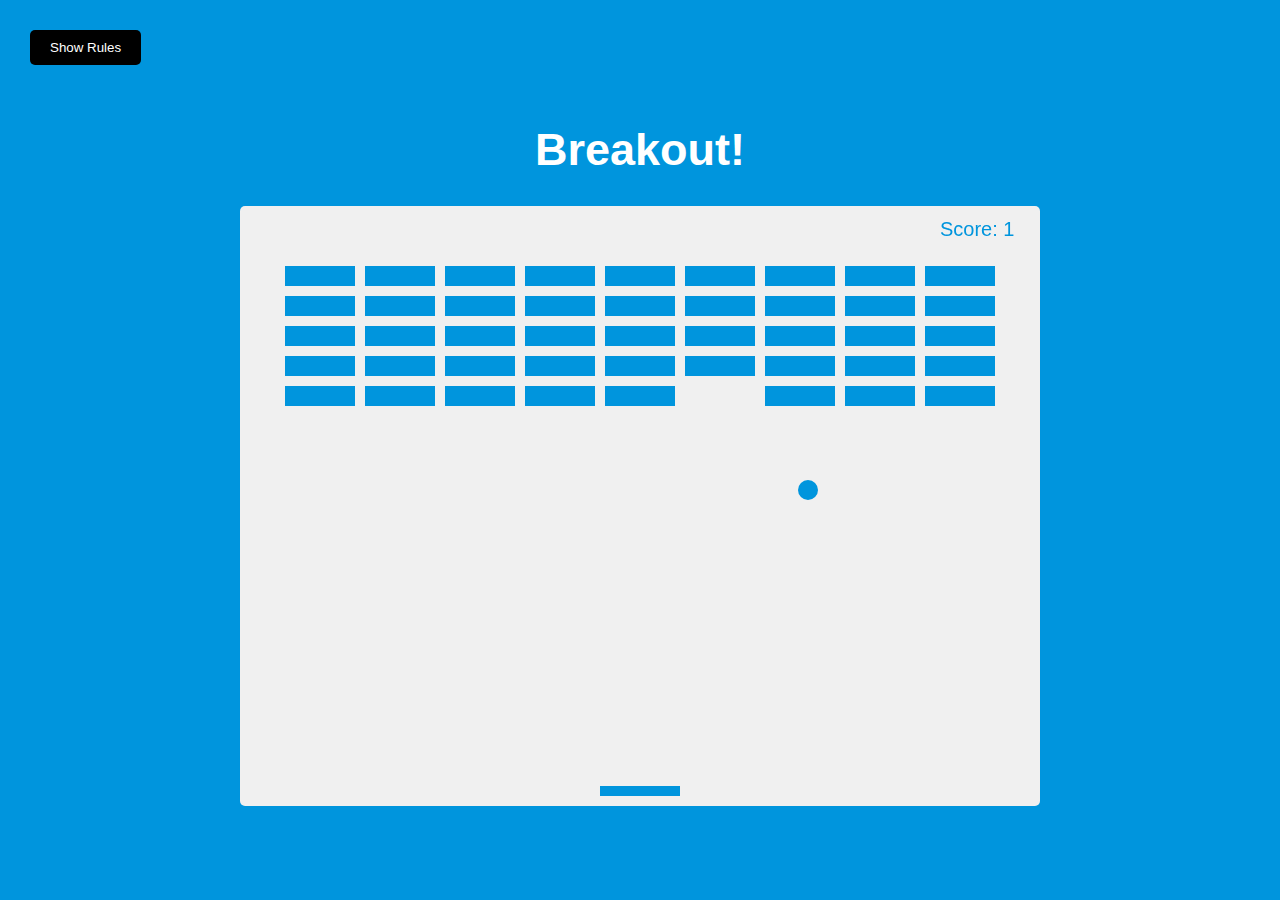
<file: breakout-game/index.html>
<!DOCTYPE html>
<html lang="en">

<head>
    <meta charset="UTF-8" />
    <meta name="viewport" content="width=device-width, initial-scale=1.0" />
    <meta http-equiv="X-UA-Compatible" content="ie=edge" />
    <link rel="stylesheet" href="style.css" />
    <title>Breakout!</title>
</head>

<body>
    <h1>Breakout!</h1>
    <button id="rules-btn" class="btn rules-btn">Show Rules</button>
    <div id="rules" class="rules">
        <h2>How To Play:</h2>
        <p>
            Use your right and left keys to move the paddle to bounce the ball up
            and break the blocks.
        </p>
        <p>If you miss the ball, your score and the blocks will reset.</p>
        <button id="close-btn" class="btn">Close</button>
    </div>

    <canvas id="canvas" width="800" height="600"></canvas>

    <script src="script.js"></script>
</body>

</html>
</file>
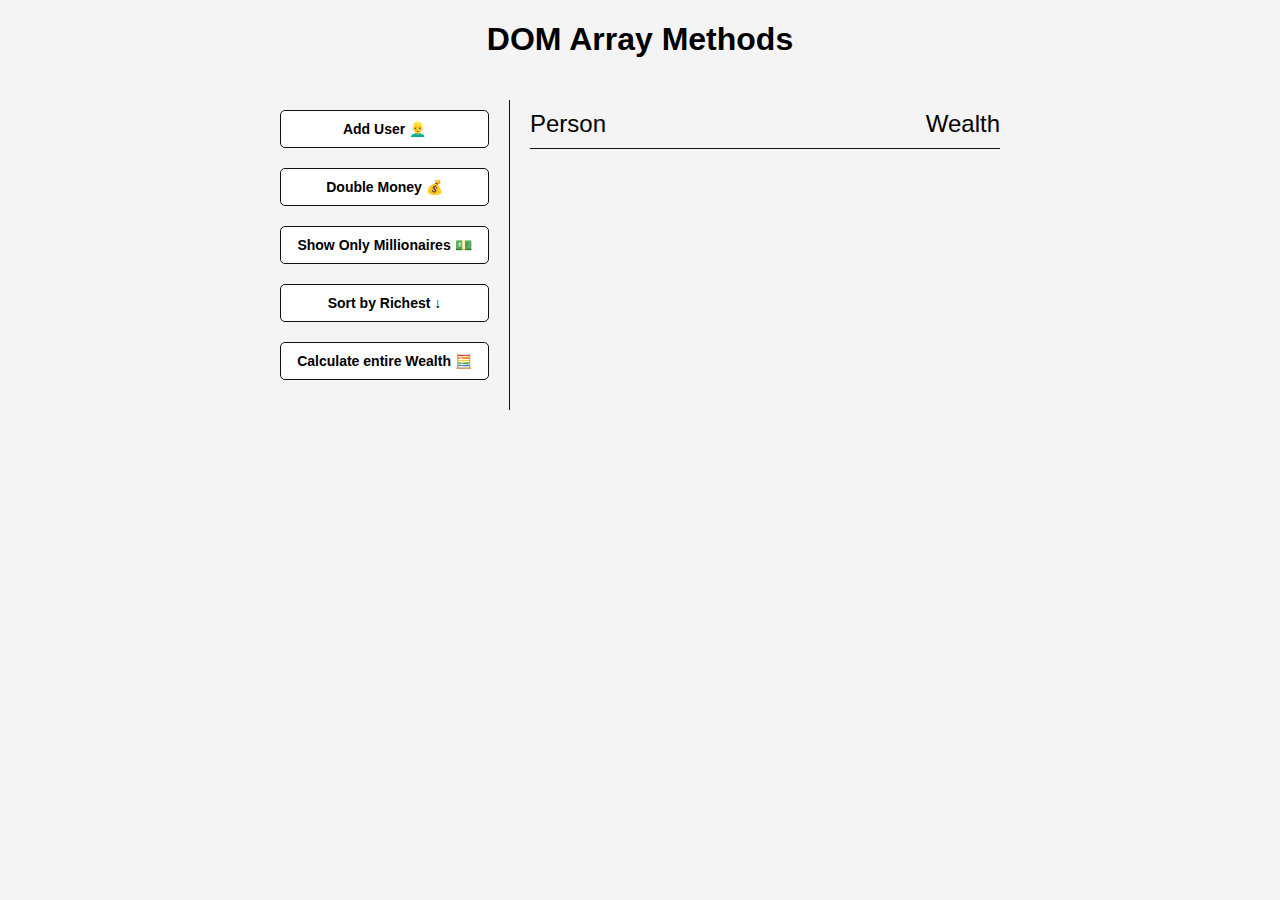
<file: dom-array-methods/index.html>
<!DOCTYPE html>
<html lang="en">
<head>
    <meta charset="UTF-8">
    <meta name="viewport" content="width=device-width, initial-scale=1.0">
    <link rel="stylesheet" href="style.css">
    <title>DOM Array Methods</title>
</head>
<body>
    <h1>DOM Array Methods</h1>

    <div class="container">
        <aside>
            <button id="add-user">Add User 👱‍♂️</button>
            <button id="double">Double Money 💰</button>
            <button id="show-millionaires">Show Only Millionaires 💵</button>
            <button id="sort">Sort by Richest ↓</button>
            <button id="calculate-wealth">Calculate entire Wealth 🧮</button>
        </aside>

        <main id="main">
            <h2><strong>Person</strong>Wealth</h2>
        </main>
    </div>




    <script src="script.js"></script>
</body>
</html>
</file>
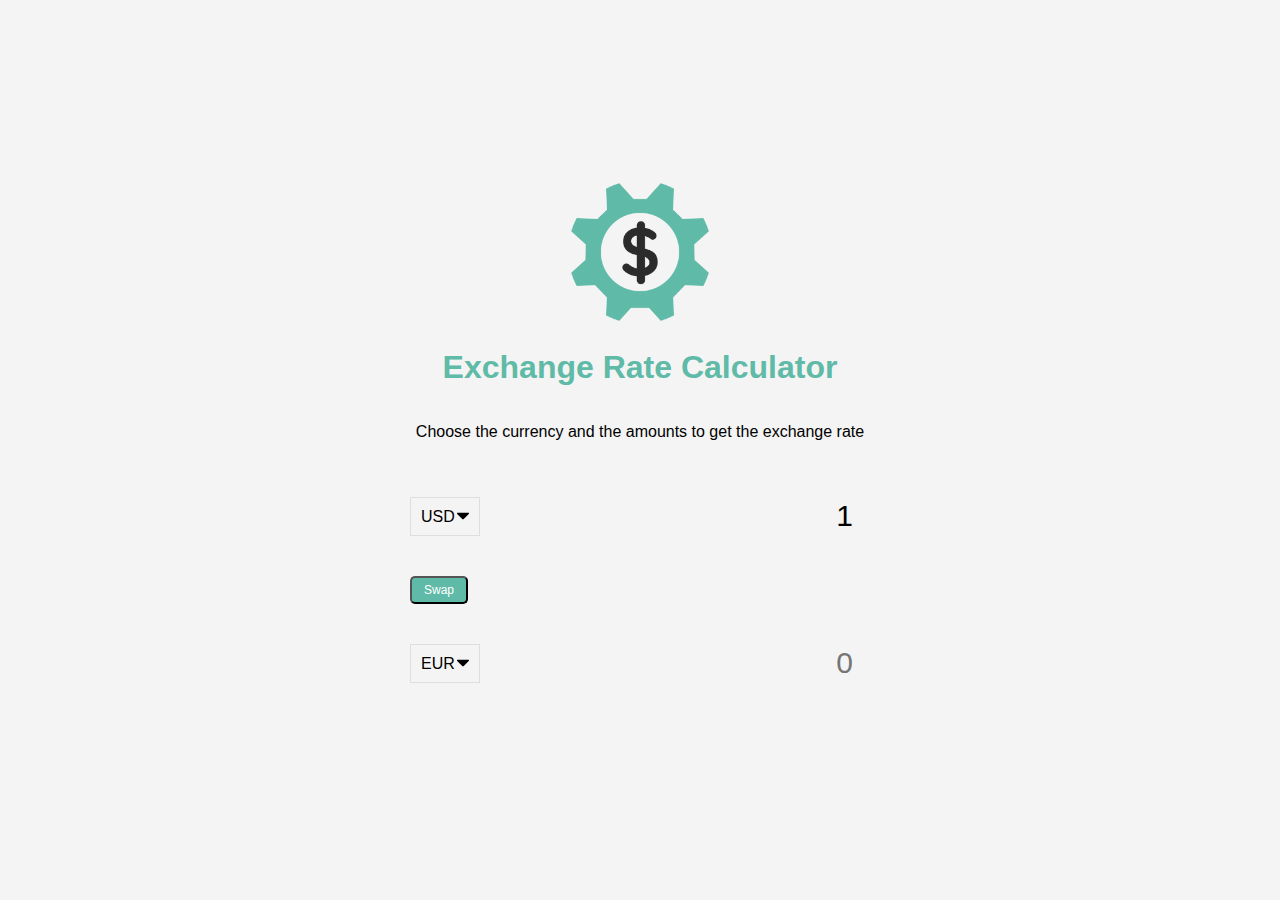
<file: exchange-rate/index.html>
<!DOCTYPE html>
<html lang="en">

<head>
  <meta charset="UTF-8" />
  <meta name="viewport" content="width=device-width, initial-scale=1.0" />
  <meta http-equiv="X-UA-Compatible" content="ie=edge" />
  <title>Exchange Rate Calculator</title>
  <link rel="stylesheet" href="style.css" />
</head>

<body>
  <img src="img/money.png" alt="" class="money-img" />
  <h1>Exchange Rate Calculator</h1>
  <p>Choose the currency and the amounts to get the exchange rate</p>

  <div class="container">
    <div class="currency">
      <select id="currency-one">
        <option value="AED">AED</option>
        <option value="ARS">ARS</option>
        <option value="AUD">AUD</option>
        <option value="BGN">BGN</option>
        <option value="BRL">BRL</option>
        <option value="BSD">BSD</option>
        <option value="CAD">CAD</option>
        <option value="CHF">CHF</option>
        <option value="CLP">CLP</option>
        <option value="CNY">CNY</option>
        <option value="COP">COP</option>
        <option value="CZK">CZK</option>
        <option value="DKK">DKK</option>
        <option value="DOP">DOP</option>
        <option value="EGP">EGP</option>
        <option value="EUR">EUR</option>
        <option value="FJD">FJD</option>
        <option value="GBP">GBP</option>
        <option value="GTQ">GTQ</option>
        <option value="HKD">HKD</option>
        <option value="HRK">HRK</option>
        <option value="HUF">HUF</option>
        <option value="IDR">IDR</option>
        <option value="ILS">ILS</option>
        <option value="INR">INR</option>
        <option value="ISK">ISK</option>
        <option value="JPY">JPY</option>
        <option value="KRW">KRW</option>
        <option value="KZT">KZT</option>
        <option value="MXN">MXN</option>
        <option value="MYR">MYR</option>
        <option value="NOK">NOK</option>
        <option value="NZD">NZD</option>
        <option value="PAB">PAB</option>
        <option value="PEN">PEN</option>
        <option value="PHP">PHP</option>
        <option value="PKR">PKR</option>
        <option value="PLN">PLN</option>
        <option value="PYG">PYG</option>
        <option value="RON">RON</option>
        <option value="RUB">RUB</option>
        <option value="SAR">SAR</option>
        <option value="SEK">SEK</option>
        <option value="SGD">SGD</option>
        <option value="THB">THB</option>
        <option value="TRY">TRY</option>
        <option value="TWD">TWD</option>
        <option value="UAH">UAH</option>
        <option value="USD" selected>USD</option>
        <option value="UYU">UYU</option>
        <option value="VND">VND</option>
        <option value="ZAR">ZAR</option>
      </select>
      <input type="number" id="amount-one" placeholder="0" value="1" />
    </div>

    <div class="swap-rate-container">
      <button class="btn" id="swap">Swap</button>
      <div class="rate" id="rate"></div>
    </div>

    <div class="currency">
      <select id="currency-two">
        <option value="AED">AED</option>
        <option value="ARS">ARS</option>
        <option value="AUD">AUD</option>
        <option value="BGN">BGN</option>
        <option value="BRL">BRL</option>
        <option value="BSD">BSD</option>
        <option value="CAD">CAD</option>
        <option value="CHF">CHF</option>
        <option value="CLP">CLP</option>
        <option value="CNY">CNY</option>
        <option value="COP">COP</option>
        <option value="CZK">CZK</option>
        <option value="DKK">DKK</option>
        <option value="DOP">DOP</option>
        <option value="EGP">EGP</option>
        <option value="EUR" selected>EUR</option>
        <option value="FJD">FJD</option>
        <option value="GBP">GBP</option>
        <option value="GTQ">GTQ</option>
        <option value="HKD">HKD</option>
        <option value="HRK">HRK</option>
        <option value="HUF">HUF</option>
        <option value="IDR">IDR</option>
        <option value="ILS">ILS</option>
        <option value="INR">INR</option>
        <option value="ISK">ISK</option>
        <option value="JPY">JPY</option>
        <option value="KRW">KRW</option>
        <option value="KZT">KZT</option>
        <option value="MXN">MXN</option>
        <option value="MYR">MYR</option>
        <option value="NOK">NOK</option>
        <option value="NZD">NZD</option>
        <option value="PAB">PAB</option>
        <option value="PEN">PEN</option>
        <option value="PHP">PHP</option>
        <option value="PKR">PKR</option>
        <option value="PLN">PLN</option>
        <option value="PYG">PYG</option>
        <option value="RON">RON</option>
        <option value="RUB">RUB</option>
        <option value="SAR">SAR</option>
        <option value="SEK">SEK</option>
        <option value="SGD">SGD</option>
        <option value="THB">THB</option>
        <option value="TRY">TRY</option>
        <option value="TWD">TWD</option>
        <option value="UAH">UAH</option>
        <option value="USD">USD</option>
        <option value="UYU">UYU</option>
        <option value="VND">VND</option>
        <option value="ZAR">ZAR</option>
      </select>
      <input type="number" id="amount-two" placeholder="0" />
    </div>
  </div>

  <script src="script.js"></script>
</body>

</html>
</file>
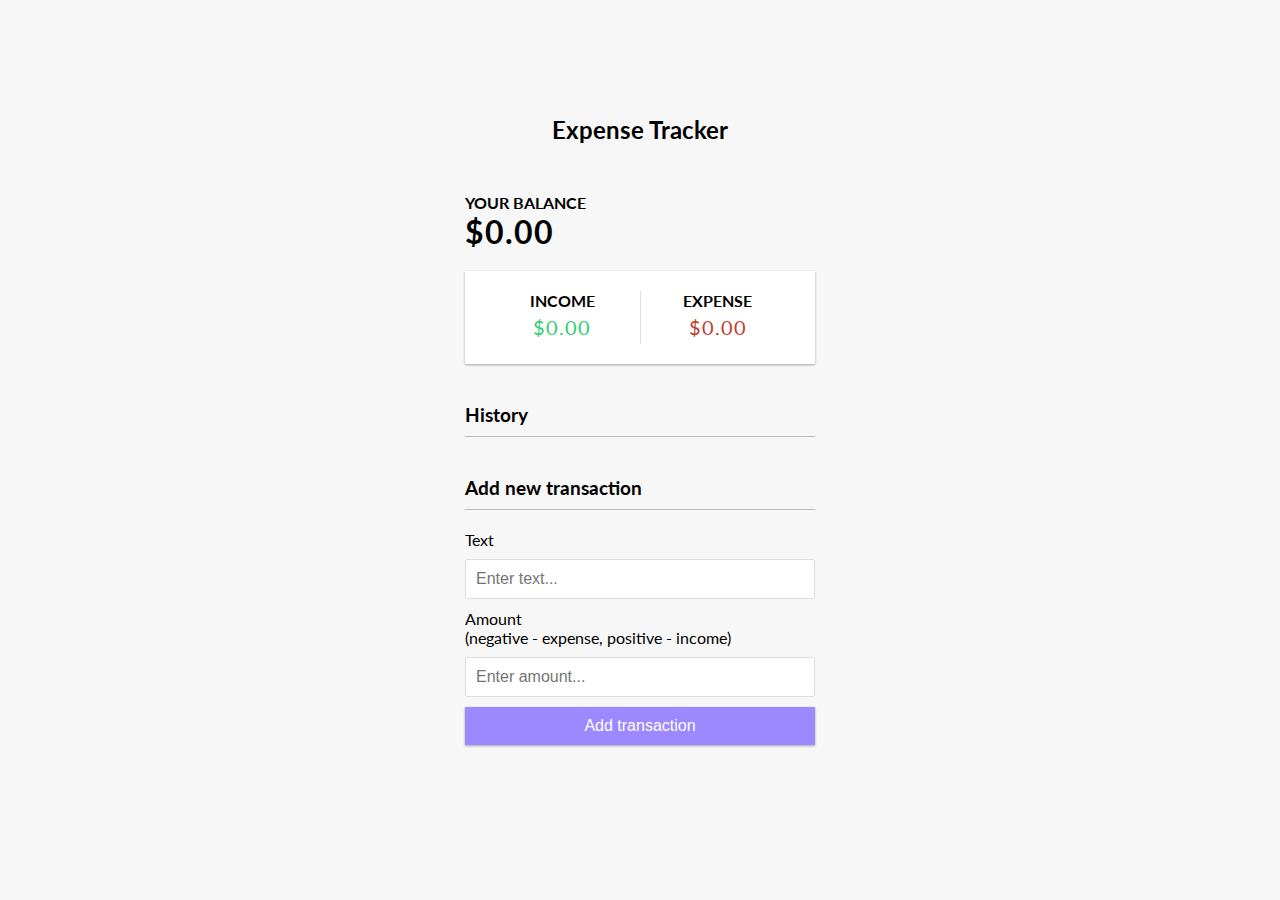
<file: expense-tracker/index.html>
<!DOCTYPE html>
<html lang="en">

<head>
    <meta charset="UTF-8" />
    <meta name="viewport" content="width=device-width, initial-scale=1.0" />
    <meta http-equiv="X-UA-Compatible" content="ie=edge" />
    <link rel="stylesheet" href="style.css" />
    <title>Expense Tracker</title>
</head>

<body>
    <h2>Expense Tracker</h2>

    <div class="container">
        <h4>Your Balance</h4>
        <h1 id="balance">$0.00</h1>

        <div class="inc-exp-container">
            <div>
                <h4>Income</h4>
                <p id="money-plus" class="money plus">+$0.00</p>
            </div>
            <div>
                <h4>Expense</h4>
                <p id="money-minus" class="money minus">-$0.00</p>
            </div>
        </div>

        <h3>History</h3>
        <ul id="list" class="list">
            <!-- <li class="minus">
          Cash <span>-$400</span><button class="delete-btn">x</button>
        </li> -->
        </ul>

        <h3>Add new transaction</h3>
        <form id="form">
            <div class="form-control">
                <label for="text">Text</label>
                <input type="text" id="text" placeholder="Enter text..." />
            </div>
            <div class="form-control">
                <label for="amount">Amount <br />
                    (negative - expense, positive - income)</label>
                <input type="number" id="amount" placeholder="Enter amount..." />
            </div>
            <button class="btn">Add transaction</button>
        </form>
    </div>

    <script src="script.js"></script>
</body>

</html>
</file>
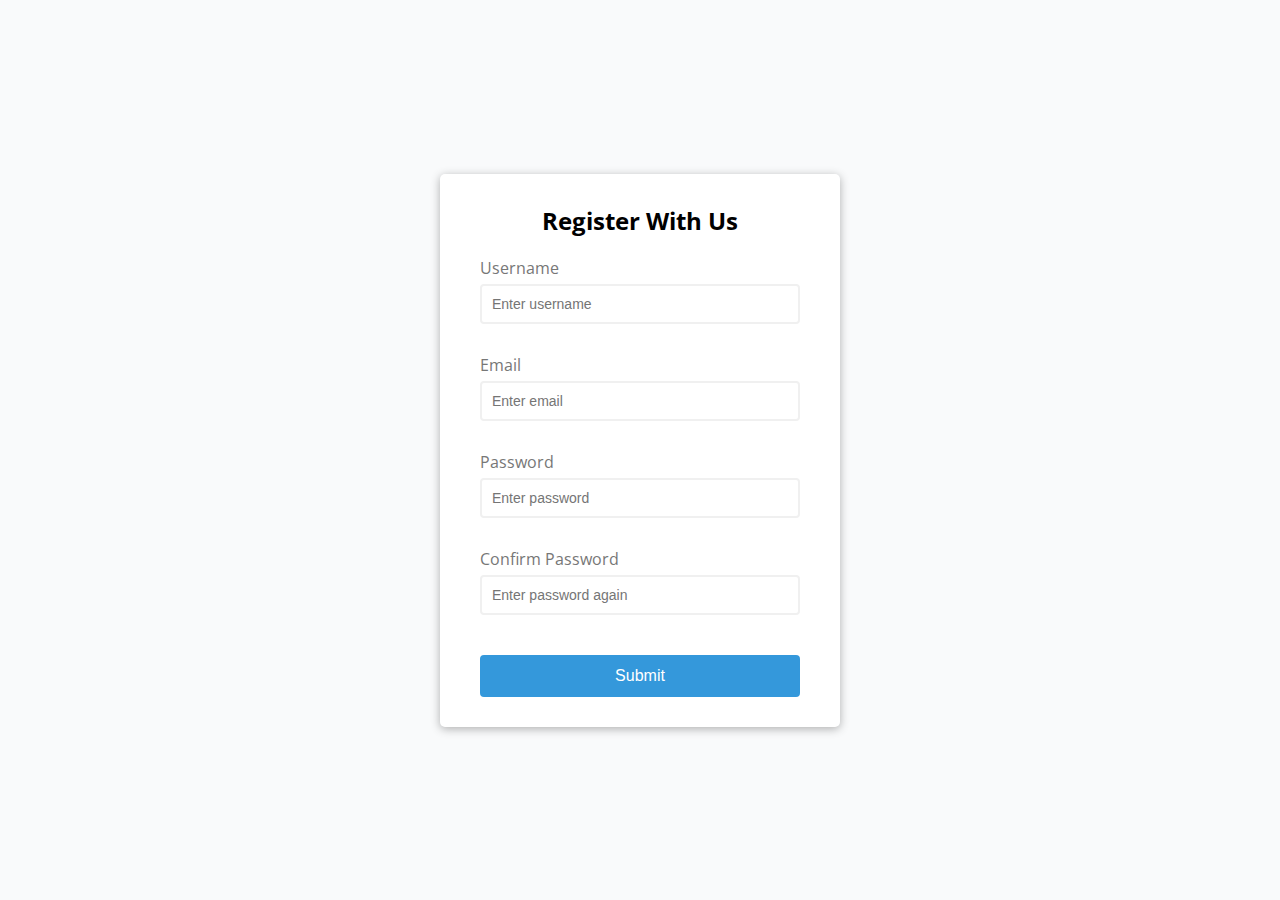
<file: from-validator/index.html>
<!DOCTYPE html>
<html lang="en">
  <head>
    <meta charset="UTF-8" />
    <meta name="viewport" content="width=device-width, initial-scale=1.0" />
    <meta http-equiv="X-UA-Compatible" content="ie=edge" />

    <link rel="stylesheet" href="style.css" />

    <title>Form Validator</title>
  </head>
  <body>
    <div class="container">

      <form id="form" class="form">

        <h2>Register With Us</h2>

        <div class="form-control">
          <label for="username">Username</label>
          <input type="text" id="username" placeholder="Enter username" />
          <small>Error message</small>
        </div>

        <div class="form-control">
          <label for="email">Email</label>
          <input type="text" id="email" placeholder="Enter email" />
          <small>Error message</small>
        </div>

        <div class="form-control">
          <label for="password">Password</label>
          <input type="password" id="password" placeholder="Enter password" />
          <small>Error message</small>
        </div>

        <div class="form-control">
          <label for="password2">Confirm Password</label>
          <input type="password" id="password2"placeholder="Enter password again"/>
          <small>Error message</small>
        </div>

        <button type="submit">Submit</button>
      </form>
    </div>

    <script src="script.js"></script>
  </body>
</html>
</file>
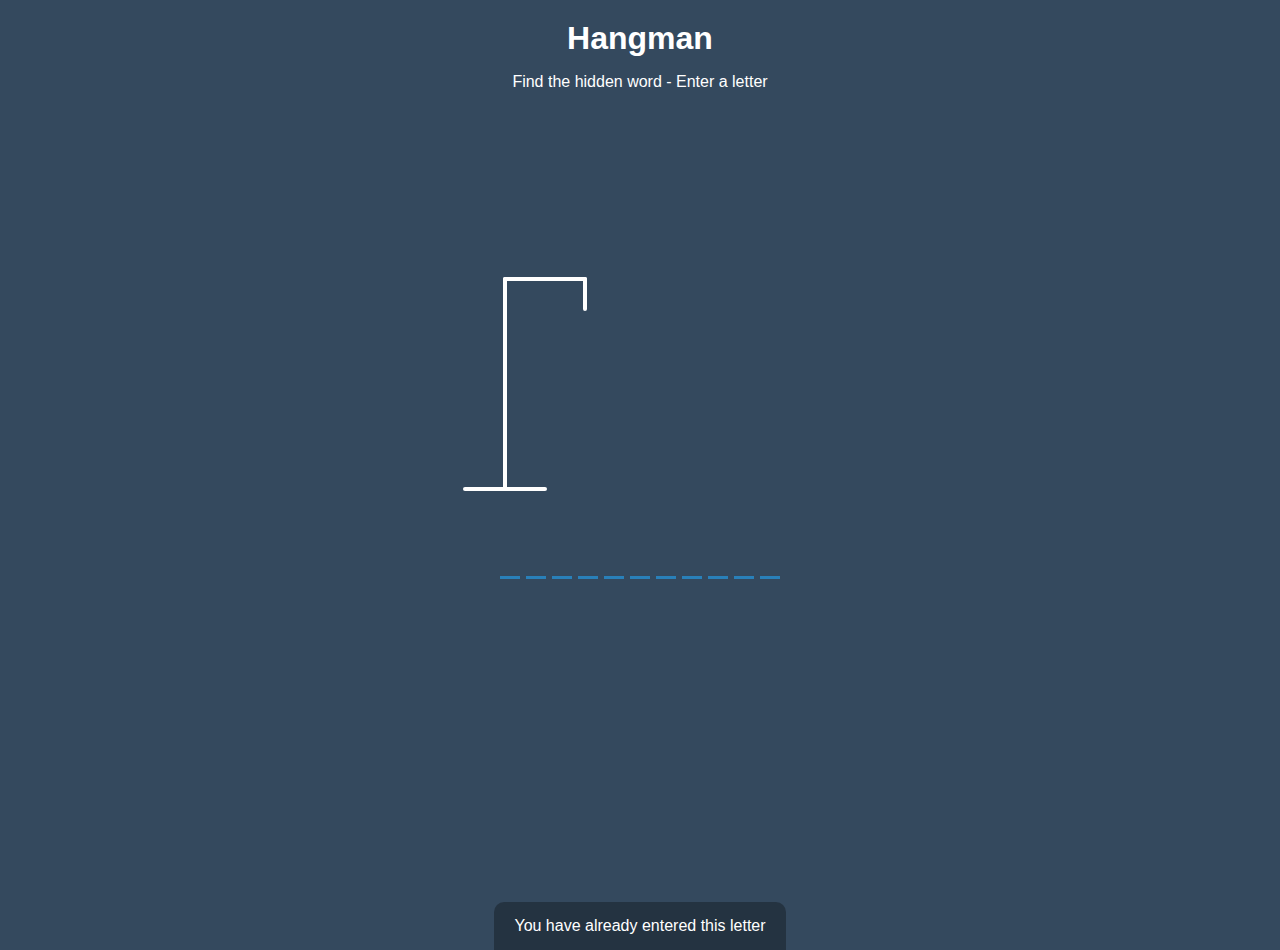
<file: hangman/index.html>
<!DOCTYPE html>
<html lang="en">

<head>
    <meta charset="UTF-8" />
    <meta name="viewport" content="width=device-width, initial-scale=1.0" />
    <meta http-equiv="X-UA-Compatible" content="ie=edge" />
    <link rel="stylesheet" href="style.css" />
    <title>Hangman</title>
</head>

<body>
    <h1>Hangman</h1>
    <p>Find the hidden word - Enter a letter</p>
    <div class="game-container">
        <svg height="250" width="200" class="figure-container">
            <!-- Rod -->
            <line x1="60" y1="20" x2="140" y2="20" />
            <line x1="140" y1="20" x2="140" y2="50" />
            <line x1="60" y1="20" x2="60" y2="230" />
            <line x1="20" y1="230" x2="100" y2="230" />

            <!-- Head -->
            <circle cx="140" cy="70" r="20" class="figure-part" />
            <!-- Body -->
            <line x1="140" y1="90" x2="140" y2="150" class="figure-part" />
            <!-- Arms -->
            <line x1="140" y1="120" x2="120" y2="100" class="figure-part" />
            <line x1="140" y1="120" x2="160" y2="100" class="figure-part" />
            <!-- Legs -->
            <line x1="140" y1="150" x2="120" y2="180" class="figure-part" />
            <line x1="140" y1="150" x2="160" y2="180" class="figure-part" />
        </svg>

        <div class="wrong-letters-container">
            <div id="wrong-letters"></div>
        </div>

        <div class="word" id="word"></div>
    </div>

    <!-- Container for final message -->
    <div class="popup-container" id="popup-container">
        <div class="popup">
            <h2 id="final-message"></h2>
            <h3 id="final-message-reveal-word"></h3>
            <button id="play-button">Play Again</button>
        </div>
    </div>

    <!-- Notification -->
    <div class="notification-container" id="notification-container">
        <p>You have already entered this letter</p>
    </div>

    <script src="script.js"></script>
</body>

</html>
</file>
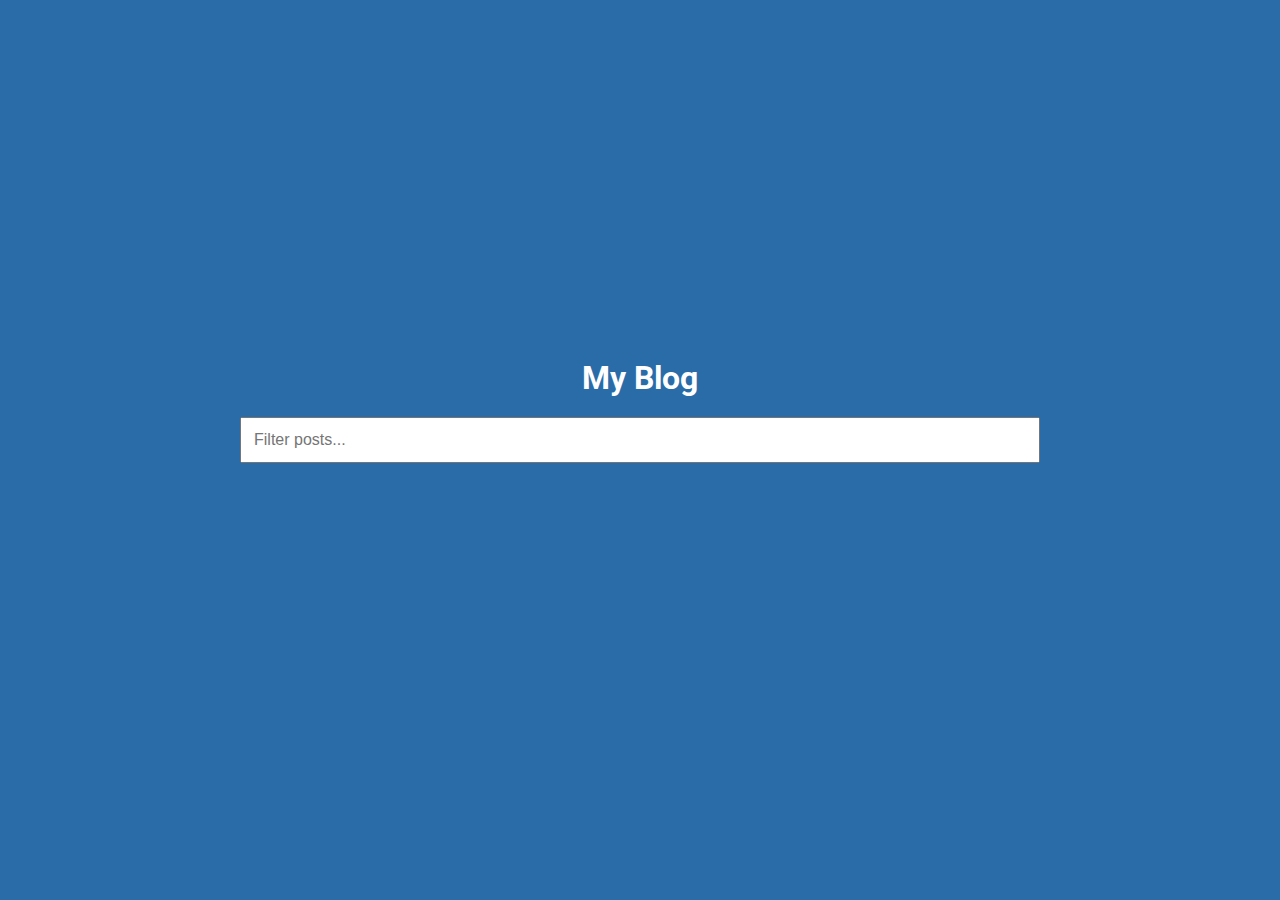
<file: infinite-scroll-blog/index.html>
<!DOCTYPE html>
<html lang="en">

<head>
    <meta charset="UTF-8" />
    <meta name="viewport" content="width=device-width, initial-scale=1.0" />
    <meta http-equiv="X-UA-Compatible" content="ie=edge" />
    <link rel="stylesheet" href="style.css" />
    <title>My Blog</title>
</head>

<body>
    <h1>My Blog</h1>

    <div class="filter-container">
        <input type="text" id="filter" class="filter" placeholder="Filter posts..." />
    </div>

    <div id="posts-container"></div>

    <div class="loader">
        <div class="circle"></div>
        <div class="circle"></div>
        <div class="circle"></div>
    </div>

    <script src="script.js"></script>
</body>

</html>
</file>
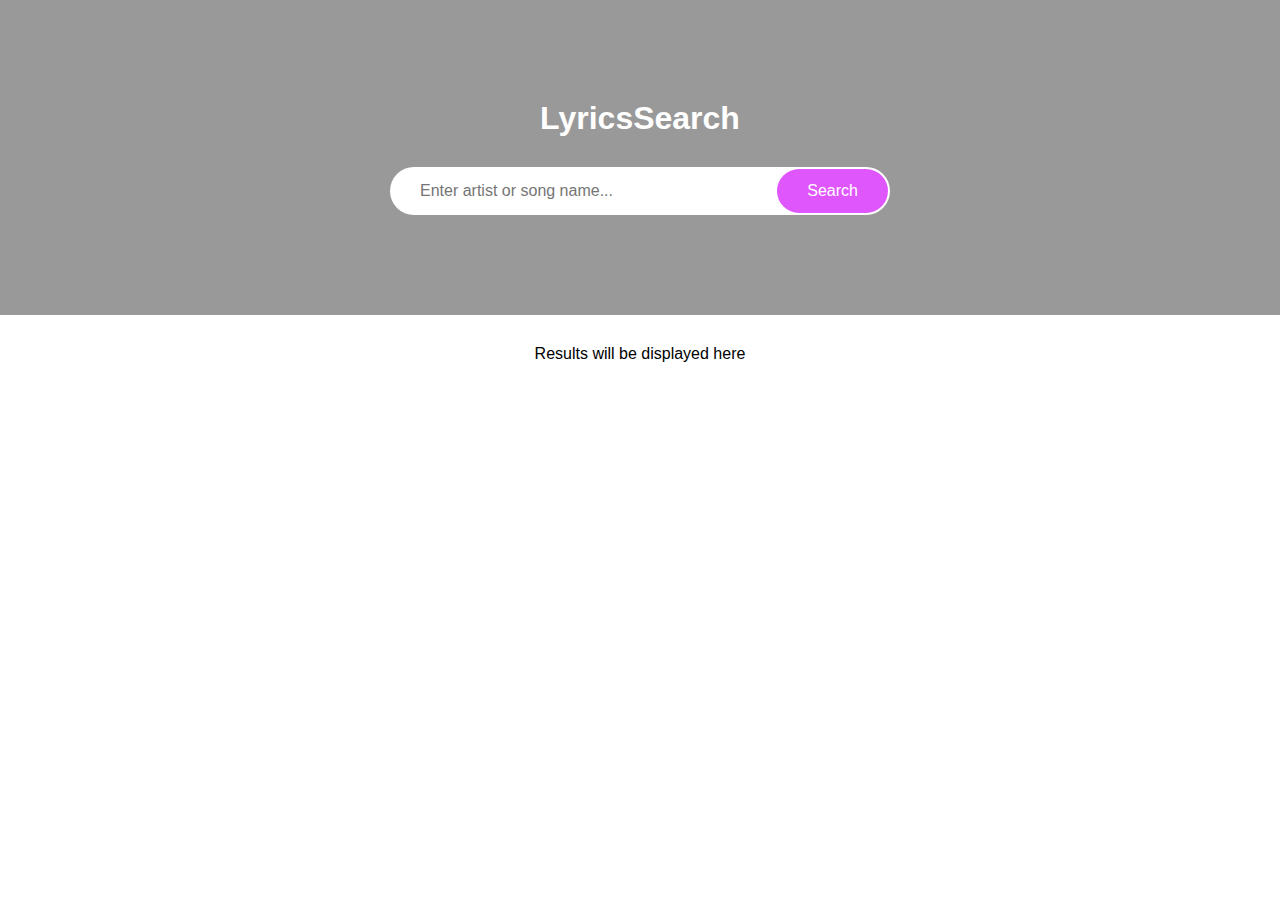
<file: lyrics-search-app/index.html>
<!DOCTYPE html>
<html lang="en">

<head>
    <meta charset="UTF-8" />
    <meta name="viewport" content="width=device-width, initial-scale=1.0" />
    <meta http-equiv="X-UA-Compatible" content="ie=edge" />
    <link rel="stylesheet" href="style.css" />
    <title>LyricsSearch</title>
</head>

<body>
    <header>
        <h1>LyricsSearch</h1>

        <form id="form">
            <input type="text" id="search" placeholder="Enter artist or song name..." />
            <button>Search</button>
        </form>
    </header>

    <div id="result" class="container">
        <p>Results will be displayed here</p>
    </div>

    <div id="more" class="container centered"></div>

    <script src="script.js"></script>
</body>

</html>
</file>
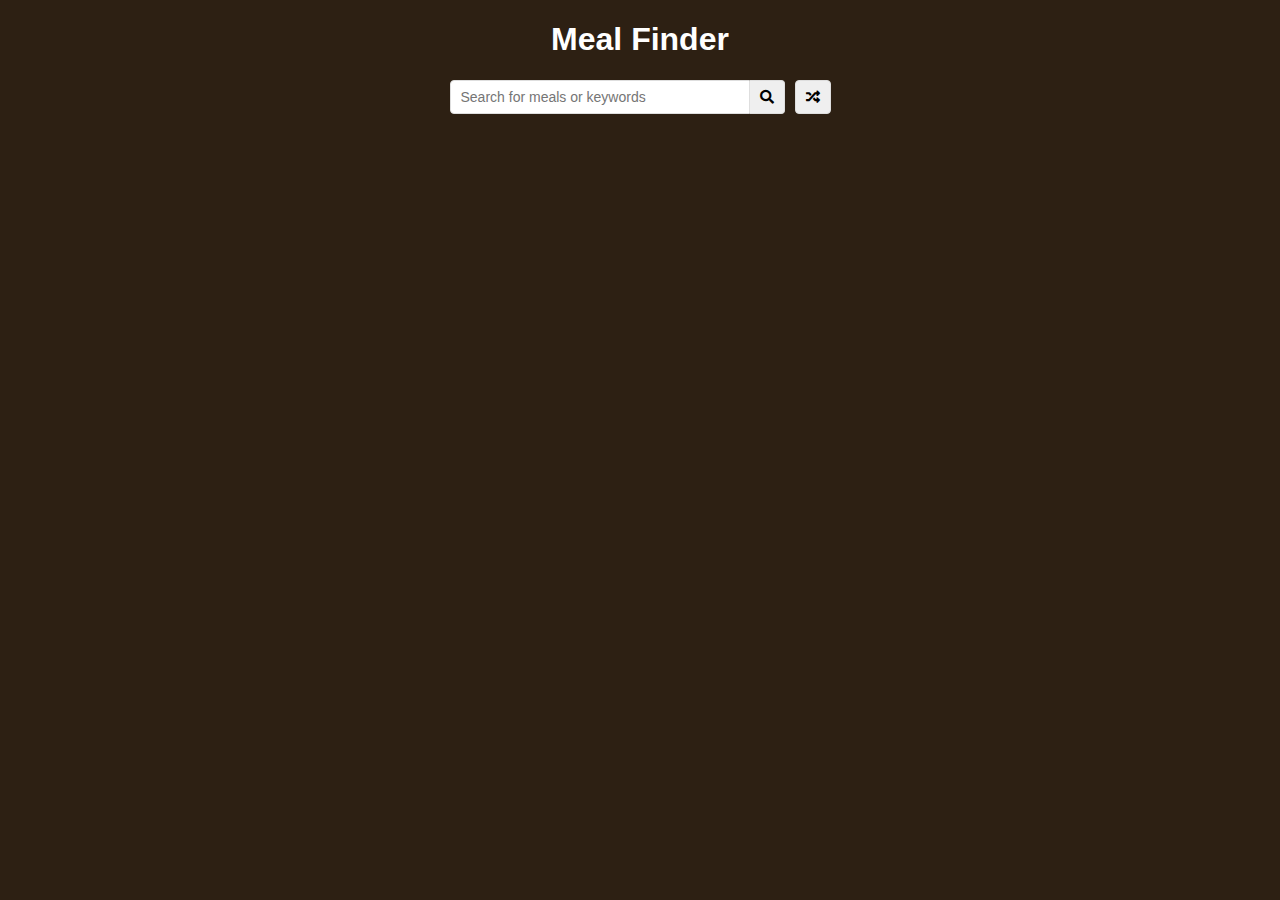
<file: meal-finder/index.html>
<!DOCTYPE html>
<html lang="en">

<head>
    <meta charset="UTF-8" />
    <meta name="viewport" content="width=device-width, initial-scale=1.0" />
    <meta http-equiv="X-UA-Compatible" content="ie=edge" />
    <link rel="stylesheet" href="https://cdnjs.cloudflare.com/ajax/libs/font-awesome/5.10.2/css/all.min.css" />
    <link rel="stylesheet" href="style.css" />
    <title>Meal Finder</title>
</head>

<body>
    <div class="container">
        <h1>Meal Finder</h1>
        <div class="flex">
            <form class="flex" id="submit">
                <input type="text" id="search" placeholder="Search for meals or keywords" />
                <button class="search-btn" type="submit">
                    <i class="fas fa-search"></i>
                </button>
            </form>
            <button class="random-btn" id="random">
                <i class="fas fa-random"></i>
            </button>
        </div>

        <div id="result-heading"></div>
        <div id="meals" class="meals"></div>
        <div id="single-meal"></div>
    </div>

    <script src="script.js"></script>
</body>

</html>
</file>
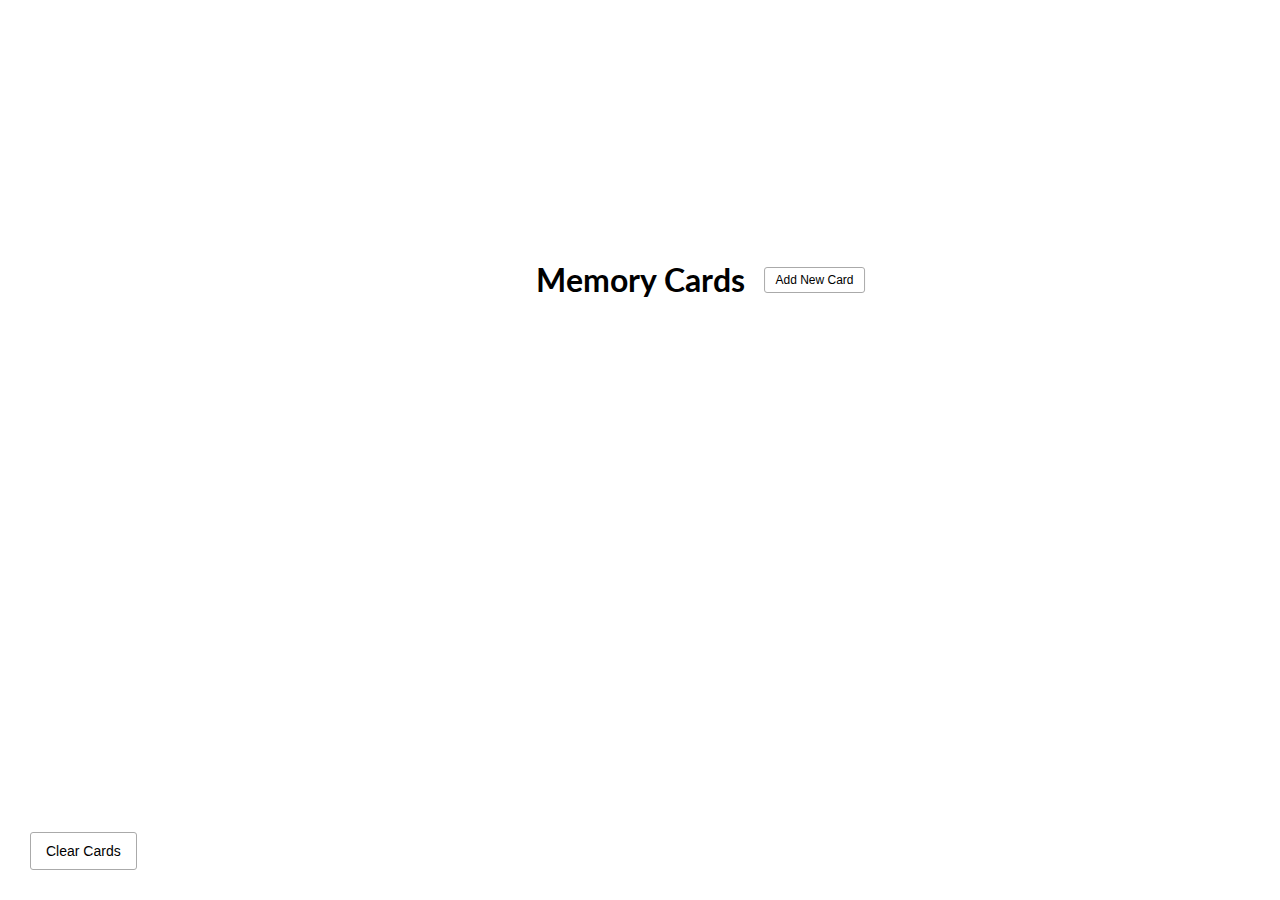
<file: memory-cards/index.html>
<!DOCTYPE html>
<html lang="en">

<head>
    <meta charset="UTF-8" />
    <meta name="viewport" content="width=device-width, initial-scale=1.0" />
    <meta http-equiv="X-UA-Compatible" content="ie=edge" />
    <link rel="stylesheet" href="https://cdnjs.cloudflare.com/ajax/libs/font-awesome/5.11.2/css/all.min.css"
        integrity="sha256-+N4/V/SbAFiW1MPBCXnfnP9QSN3+Keu+NlB+0ev/YKQ=" crossorigin="anonymous" />
    <link rel="stylesheet" href="style.css" />
    <title>Memory Cards</title>
</head>

<body>
    <button id="clear" class="clear btn">
        <i class="fas fa-trash"></i> Clear Cards
    </button>

    <h1>
        Memory Cards
        <button id="show" class="btn btn-small">
            <i class="fas fa-plus"></i> Add New Card
        </button>
    </h1>

    <div id="cards-container" class="cards">
        <!-- <div class="card active">
        <div class="inner-card">
          <div class="inner-card-front">
            <p>
              What is PHP?
            </p>
          </div>
          <div class="inner-card-back">
            <p>
              A programming language
            </p>
          </div>
        </div>
      </div>

      <div class="card">
        <div class="inner-card">
          <div class="inner-card-front">
            <p>
              What is PHP?
            </p>
          </div>
          <div class="inner-card-back">
            <p>
              A programming language
            </p>
          </div>
        </div>
      </div> -->
    </div>

    <div class="navigation">
        <button id="prev" class="nav-button">
            <i class="fas fa-arrow-left"></i>
        </button>

        <p id="current"></p>

        <button id="next" class="nav-button">
            <i class="fas fa-arrow-right"></i>
        </button>
    </div>

    <div id="add-container" class="add-container">
        <h1>
            Add New Card
            <button id="hide" class="btn btn-small btn-ghost">
                <i class="fas fa-times"></i>
            </button>
        </h1>

        <div class="form-group">
            <label for="question">Question</label>
            <textarea id="question" placeholder="Enter question..."></textarea>
        </div>

        <div class="form-group">
            <label for="answer">Answer</label>
            <textarea id="answer" placeholder="Enter Answer..."></textarea>
        </div>

        <button id="add-card" class="btn">
            <i class="fas fa-plus"></i> Add Card
        </button>
    </div>

    <script src="script.js"></script>
</body>

</html>
</file>
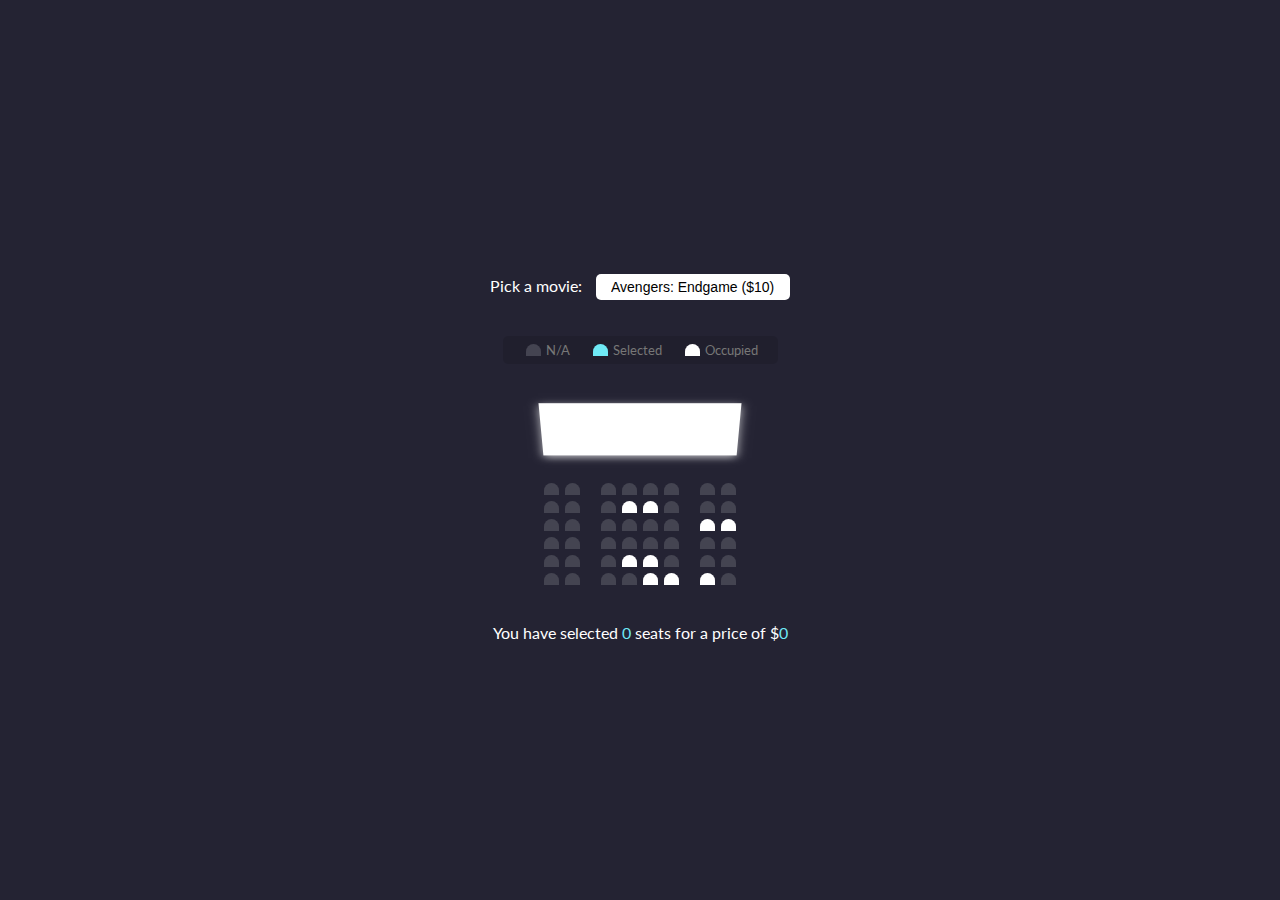
<file: movie-seat-booking/index.html>
<!DOCTYPE html>
<html lang="en">
  <head>
    <meta charset="UTF-8" />
    <meta name="viewport" content="width=device-width, initial-scale=1.0" />
    <meta http-equiv="X-UA-Compatible" content="ie=edge" />

    <link rel="stylesheet" href="style.css" />
    <title>Movie Seat Booking</title>
  </head>
  <body>
    <div class="movie-container">
      <label>Pick a movie:</label>
      <select id="movie">
        <option value="10">Avengers: Endgame ($10)</option>
        <option value="12">Joker ($12)</option>
        <option value="8">Toy Story 4 ($8)</option>
        <option value="9">The Lion King ($9)</option>
      </select>
    </div>

    <ul class="showcase">
      <li>
        <div class="seat"></div>
        <small>N/A</small>
      </li>
      <li>
        <div class="seat selected"></div>
        <small>Selected</small>
      </li>
      <li>
        <div class="seat occupied"></div>
        <small>Occupied</small>
      </li>
    </ul>

    <div class="container">
      <div class="screen"></div>

      <div class="row">
        <div class="seat"></div>
        <div class="seat"></div>
        <div class="seat"></div>
        <div class="seat"></div>
        <div class="seat"></div>
        <div class="seat"></div>
        <div class="seat"></div>
        <div class="seat"></div>
      </div>

      <div class="row">
        <div class="seat"></div>
        <div class="seat"></div>
        <div class="seat"></div>
        <div class="seat occupied"></div>
        <div class="seat occupied"></div>
        <div class="seat"></div>
        <div class="seat"></div>
        <div class="seat"></div>
      </div>

      <div class="row">
        <div class="seat"></div>
        <div class="seat"></div>
        <div class="seat"></div>
        <div class="seat"></div>
        <div class="seat"></div>
        <div class="seat"></div>
        <div class="seat occupied"></div>
        <div class="seat occupied"></div>
      </div>

      <div class="row">
        <div class="seat"></div>
        <div class="seat"></div>
        <div class="seat"></div>
        <div class="seat"></div>
        <div class="seat"></div>
        <div class="seat"></div>
        <div class="seat"></div>
        <div class="seat"></div>
      </div>

      <div class="row">
        <div class="seat"></div>
        <div class="seat"></div>
        <div class="seat"></div>
        <div class="seat occupied"></div>
        <div class="seat occupied"></div>
        <div class="seat"></div>
        <div class="seat"></div>
        <div class="seat"></div>
      </div>

      <div class="row">
        <div class="seat"></div>
        <div class="seat"></div>
        <div class="seat"></div>
        <div class="seat"></div>
        <div class="seat occupied"></div>
        <div class="seat occupied"></div>
        <div class="seat occupied"></div>
        <div class="seat"></div>
      </div>
      
    </div>

    <p class="text">
      You have selected <span id="count">0</span> seats for a price of $<span
        id="total"
        >0</span
      >
    </p>

    <script src="script.js"></script>
  </body>
</html>
</file>
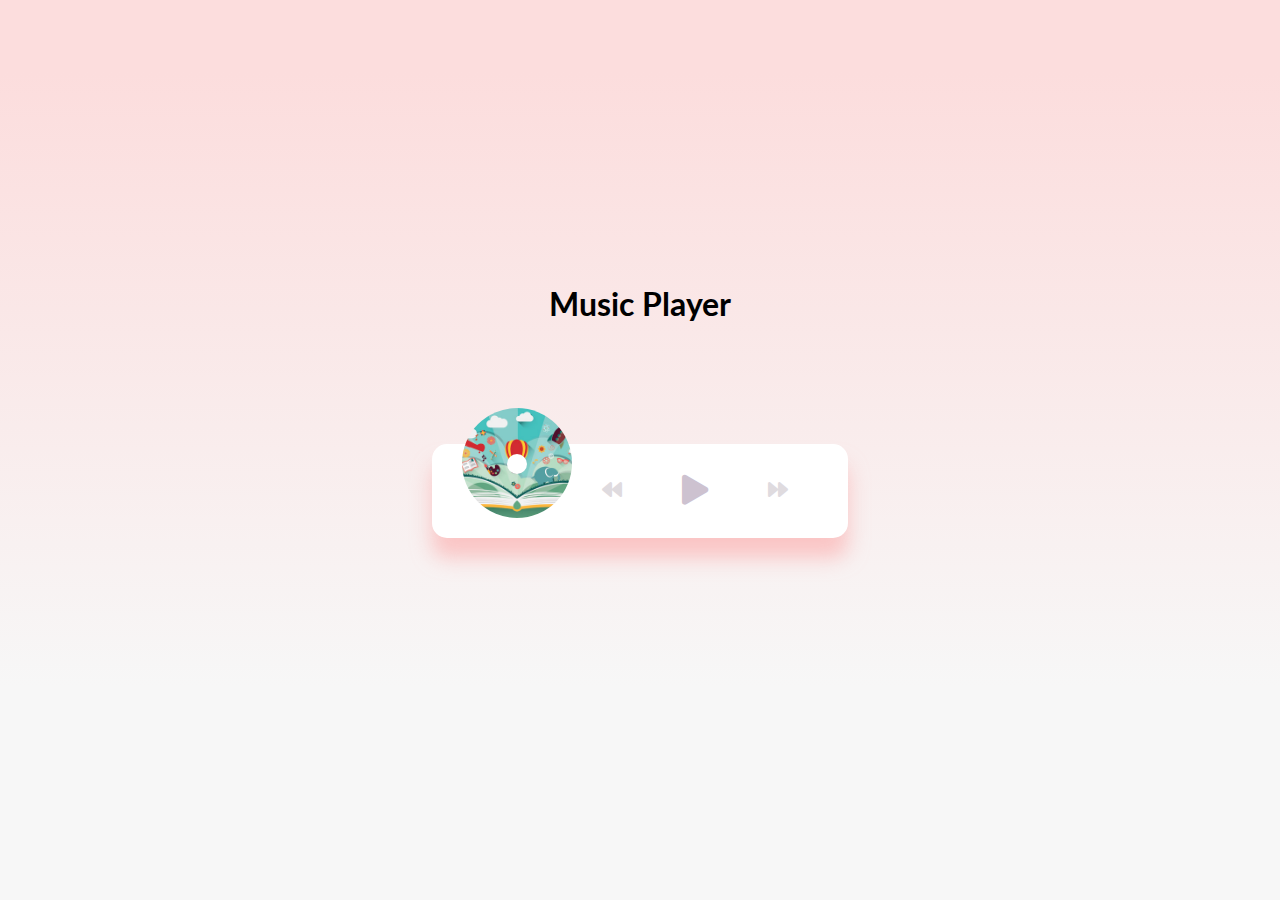
<file: music-player/index.html>
<!DOCTYPE html>
<html lang="en">

<head>
    <meta charset="UTF-8" />
    <meta name="viewport" content="width=device-width, initial-scale=1.0" />
    <meta http-equiv="X-UA-Compatible" content="ie=edge" />
    <link rel="stylesheet" href="https://cdnjs.cloudflare.com/ajax/libs/font-awesome/5.10.2/css/all.min.css" />
    <link rel="stylesheet" href="style.css" />
    <title>Music Player</title>
</head>

<body>
    <h1>Music Player</h1>

    <div class="music-container " id="music-container">
        <div class="music-info">
            <h4 id="title"></h4>
            <div class="progress-container" id="progress-container">
                <div class="progress" id="progress"></div>
            </div>
        </div>

        <audio src="music/ukulele.mp3" id="audio"></audio>

        <div class="img-container">
            <img src="images/ukulele.jpg" alt="music-cover" id="cover" />
        </div>
        <div class="navigation">
            <button id="prev" class="action-btn">
                <i class="fas fa-backward"></i>
            </button>
            <button id="play" class="action-btn action-btn-big">
                <i class="fas fa-play"></i>
            </button>
            <button id="next" class="action-btn">
                <i class="fas fa-forward"></i>
            </button>
        </div>
    </div>

    <script src="script.js"></script>
</body>

</html>
</file>
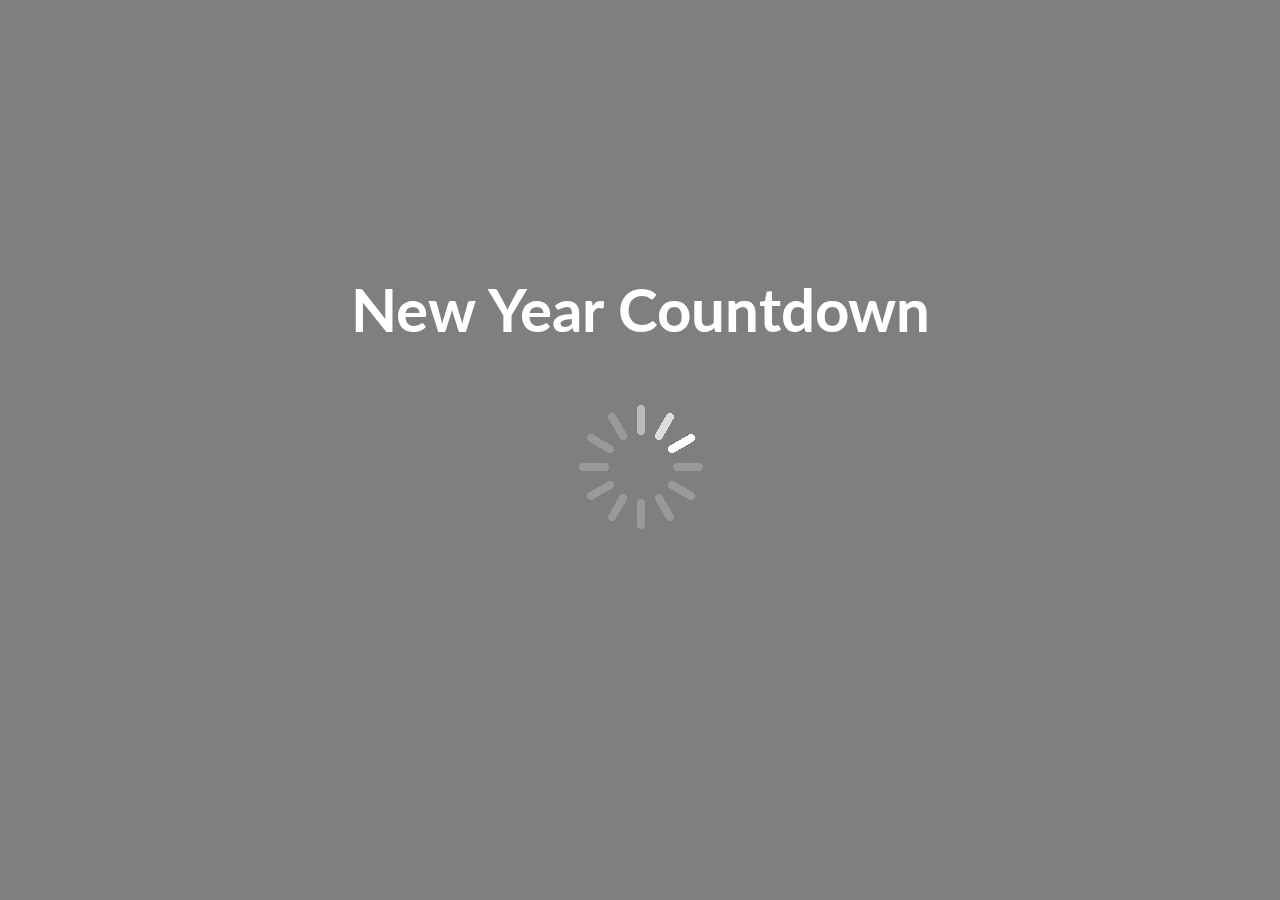
<file: new-year-countdown/index.html>
<!DOCTYPE html>
<html lang="en">

<head>
    <meta charset="UTF-8" />
    <meta name="viewport" content="width=device-width, initial-scale=1.0" />
    <meta http-equiv="X-UA-Compatible" content="ie=edge" />
    <link rel="stylesheet" href="style.css" />
    <title>New Year Countdown</title>
</head>

<body>
    <div id="year" class="year"></div>

    <h1>New Year Countdown</h1>

    <div id="countdown" class="countdown">
        <div class="time">
            <h2 id="days">00</h2>
            <small>days</small>
        </div>
        <div class="time">
            <h2 id="hours">00</h2>
            <small>hours</small>
        </div>
        <div class="time">
            <h2 id="minutes">00</h2>
            <small>minutes</small>
        </div>
        <div class="time">
            <h2 id="seconds">00</h2>
            <small>seconds</small>
        </div>
    </div>

    <img src="./img/spinner.gif" alt="Loading..." id="loading" class="loading" />

    <script src="script.js"></script>
</body>

</html>
</file>
<file: breakout-game/style.css>
* {
    box-sizing: border-box;
  }
  
  body {
    background-color: #0095dd;
    display: flex;
    flex-direction: column;
    align-items: center;
    justify-content: center;
    font-family: Arial, Helvetica, sans-serif;
    min-height: 100vh;
    margin: 0;
  }
  
  h1 {
    font-size: 45px;
    color: #fff;
  }
  
  canvas {
    background: #f0f0f0;
    display: block;
    border-radius: 5px;
  }
  
  .btn {
    cursor: pointer;
    border: 0;
    padding: 10px 20px;
    background: #000;
    color: #fff;
    border-radius: 5px;
  }
  
  .btn:focus {
    outline: 0;
  }
  
  .btn:hover {
    background: #222;
  }
  
  .btn:active {
    transform: scale(0.98);
  }
  
  .rules-btn {
    position: absolute;
    top: 30px;
    left: 30px;
  }
  
  .rules {
    position: absolute;
    top: 0;
    left: 0;
    background: #333;
    color: #fff;
    min-height: 100vh;
    width: 400px;
    padding: 20px;
    line-height: 1.5;
    transform: translateX(-400px);
    transition: transform 1s ease-in-out;
  }
  
  .rules.show {
    transform: translateX(0);
  }
</file>
<file: dom-array-methods/style.css>
*{
    box-sizing: border-box;
}

body{
    background: #f4f4f4;
    font-family: Arial, Helvetica, sans-serif;
    display: flex;
    flex-direction: column;
    align-items: center;
    min-height: 100vh;
    margin: 0;
}

.container {
    display: flex;
    padding: 20px;
    margin: 0 auto;
    max-width: 100%;
    width: 800px;
}

aside{
    padding: 10px 20px;
    width: 250px;
    border-right: 1px solid #111;
}

button{
    cursor: pointer;
    background-color: #fff;
    border: solid 1px #111;
    border-radius: 5px;
    display: block;
    width: 100%;
    padding: 10px;
    margin-bottom: 20px;
    font-weight: bold;
    font-size: 14px;
}

main{
    flex: 1;
    padding: 10px 20px;
}

h2{
    border-bottom: 1px solid #111;
    padding-bottom: 10px;
    display: flex;
    justify-content: space-between;
    font-weight: 300;
    margin: 0 0 20px;
}

h3{ 
    background-color: #fff;
    border-bottom: 1px solid #111;
    padding: 10px;
    display: flex;
    justify-content: space-between;
    font-weight: 300;
    margin: 20px 0 0;
}

.person{
    display: flex;
    justify-content: space-between;
    font-size: 20px;
    margin-bottom:10px;
}
</file>
<file: exchange-rate/style.css>
:root {
  --primary-color: #5fbaa7;
}

* {
  box-sizing: border-box;
}

body {
  background-color: #f4f4f4;
  font-family: Arial, Helvetica, sans-serif;
  display: flex;
  flex-direction: column;
  align-items: center;
  justify-content: center;
  height: 100vh;
  margin: 0;
  padding: 20px;
}

h1 {
  color: var(--primary-color);
}

p {
  text-align: center;
}


.btn {
  color: #fff;
  background: var(--primary-color);
  cursor: pointer;
  border-radius: 5px;
  font-size: 12px;
  padding: 5px 12px;
}

.money-img {
  width: 150px;
}

.currency {
  padding: 40px 0;
  display: flex;
  align-items: center;
  justify-content: space-between;
}


.currency select {
  padding: 10px 20px 10px 10px;
  -moz-appearance: none;
  -webkit-appearance: none;
  appearance: none;
  border: 1px solid #dedede;
  font-size: 16px;
  background: transparent;
  background-image: url('data:image/svg+xml;charset=US-ASCII,%3Csvg%20xmlns%3D%22http%3A%2F%2Fwww.w3.org%2F2000%2Fsvg%22%20width%3D%22292.4%22%20height%3D%22292.4%22%3E%3Cpath%20fill%3D%22%20000002%22%20d%3D%22M287%2069.4a17.6%2017.6%200%200%200-13-5.4H18.4c-5%200-9.3%201.8-12.9%205.4A17.6%2017.6%200%200%200%200%2082.2c0%205%201.8%209.3%205.4%2012.9l128%20127.9c3.6%203.6%207.8%205.4%2012.8%205.4s9.2-1.8%2012.8-5.4L287%2095c3.5-3.5%205.4-7.8%205.4-12.8%200-5-1.9-9.2-5.5-12.8z%22%2F%3E%3C%2Fsvg%3E');
  background-position: right 10px top 50%, 0, 0;
  background-size: 12px auto, 100%;
  background-repeat: no-repeat;
}


.currency input {
  border: 0;
  background: transparent;
  font-size: 30px;
  text-align: right;
}


.swap-rate-container {
  display: flex;
  align-items: center;
  justify-content: space-between;
}


.rate {
  color: var(--primary-color);
  font-size: 14px;
  padding: 0 10px;
}


select:focus,
input:focus,
button:focus {
  outline: 0;
}


@media (max-width: 600px) {
  .currency input {
    width: 200px;
  }
}
</file>
<file: expense-tracker/style.css>
@import url('https://fonts.googleapis.com/css?family=Lato&display=swap');

:root {
  --box-shadow: 0 1px 3px rgba(0, 0, 0, 0.12), 0 1px 2px rgba(0, 0, 0, 0.24);
}

* {
  box-sizing: border-box;
}

body {
  background-color: #f7f7f7;
  display: flex;
  flex-direction: column;
  align-items: center;
  justify-content: center;
  min-height: 100vh;
  margin: 0;
  font-family: 'Lato', sans-serif;
}

.container {
  margin: 30px auto;
  width: 350px;
}

h1 {
  letter-spacing: 1px;
  margin: 0;
}

h3 {
  border-bottom: 1px solid #bbb;
  padding-bottom: 10px;
  margin: 40px 0 10px;
}

h4 {
  margin: 0;
  text-transform: uppercase;
}

.inc-exp-container {
  background-color: #fff;
  box-shadow: var(--box-shadow);
  padding: 20px;
  display: flex;
  justify-content: space-between;
  margin: 20px 0;
}

.inc-exp-container > div {
  flex: 1;
  text-align: center;
}

.inc-exp-container > div:first-of-type {
  border-right: 1px solid #dedede;
}

.money {
  font-size: 20px;
  letter-spacing: 1px;
  margin: 5px 0;
}

.money.plus {
  color: #2ecc71;
}

.money.minus {
  color: #c0392b;
}

label {
  display: inline-block;
  margin: 10px 0;
}

input[type='text'],
input[type='number'] {
  border: 1px solid #dedede;
  border-radius: 2px;
  display: block;
  font-size: 16px;
  padding: 10px;
  width: 100%;
}

.btn {
  cursor: pointer;
  background-color: #9c88ff;
  box-shadow: var(--box-shadow);
  color: #fff;
  border: 0;
  display: block;
  font-size: 16px;
  margin: 10px 0 30px;
  padding: 10px;
  width: 100%;
}

.btn:focus,
.delete-btn:focus {
  outline: 0;
}

.list {
  list-style-type: none;
  padding: 0;
  margin-bottom: 40px;
}

.list li {
  background-color: #fff;
  box-shadow: var(--box-shadow);
  color: #333;
  display: flex;
  justify-content: space-between;
  position: relative;
  padding: 10px;
  margin: 10px 0;
}

.list li.plus {
  border-right: 5px solid #2ecc71;
}

.list li.minus {
  border-right: 5px solid #c0392b;
}

.delete-btn {
  cursor: pointer;
  background-color: #e74c3c;
  border: 0;
  color: #fff;
  font-size: 20px;
  line-height: 20px;
  padding: 2px 5px;
  position: absolute;
  top: 50%;
  left: 0;
  transform: translate(-100%, -50%);
  opacity: 0;
  transition: opacity 0.3s ease;
}

.list li:hover .delete-btn {
  opacity: 1;
}
</file>
<file: from-validator/style.css>
@import url('https://fonts.googleapis.com/css?family=Open+Sans&display=swap');

:root {
  --success-color: #2ecc71;
  --error-color: #e74c3c;
}

* {
  box-sizing: border-box;
}

body {
  background-color: #f9fafb;
  font-family: 'Open Sans', sans-serif;
  display: flex;
  align-items: center;
  justify-content: center;
  min-height: 100vh;
  margin: 0;
}

.container {
  background-color: #fff;
  border-radius: 5px;
  box-shadow: 0 2px 10px rgba(0, 0, 0, 0.3);
  width: 400px;
}

h2 {
  text-align: center;
  margin: 0 0 20px;
}

.form {
  padding: 30px 40px;
}

.form-control {
  margin-bottom: 10px;
  padding-bottom: 20px;
  position: relative;
}

.form-control label {
  color: #777;
  display: block;
  margin-bottom: 5px;
}

.form-control input {
  border: 2px solid #f0f0f0;
  border-radius: 4px;
  display: block;
  width: 100%;
  padding: 10px;
  font-size: 14px;
}

.form-control input:focus {
  outline: 0;
  border-color: #777;
}

.form-control.success input {
  border-color: var(--success-color);
}

.form-control.error input {
  border-color: var(--error-color);
}

.form-control small {
  color: var(--error-color);
  position: absolute;
  bottom: 0;
  left: 0;
  visibility: hidden;
}

.form-control.error small {
  visibility: visible;
}

.form button {
  cursor: pointer;
  background-color: #3498db;
  border: 2px solid #3498db;
  border-radius: 4px;
  color: #fff;
  display: block;
  font-size: 16px;
  padding: 10px;
  margin-top: 20px;
  width: 100%;
}
</file>
<file: hangman/style.css>
* {
    box-sizing: border-box;
  }
  
  body {
    background-color: #34495e;
    color: #fff;
    font-family: Arial, Helvetica, sans-serif;
    display: flex;
    flex-direction: column;
    align-items: center;
    height: 80vh;
    margin: 0;
    overflow: hidden;
  }
  
  h1 {
    margin: 20px 0 0;
  }
  
  .game-container {
    padding: 20px 30px;
    position: relative;
    margin: auto;
    height: 350px;
    width: 450px;
  }
  
  .figure-container {
    fill: transparent;
    stroke: #fff;
    stroke-width: 4px;
    stroke-linecap: round;
  }
  
  .figure-part {
    display: none;
  }
  
  .wrong-letters-container {
    position: absolute;
    top: 20px;
    right: 20px;
    display: flex;
    flex-direction: column;
    text-align: right;
  }
  
  .wrong-letters-container p {
    margin: 0 0 5px;
  }
  
  .wrong-letters-container span {
    font-size: 24px;
  }
  
  .word {
    display: flex;
    position: absolute;
    bottom: 10px;
    left: 50%;
    transform: translateX(-50%);
  }
  
  .letter {
    border-bottom: 3px solid #2980b9;
    display: inline-flex;
    font-size: 30px;
    align-items: center;
    justify-content: center;
    margin: 0 3px;
    height: 50px;
    width: 20px;
  }
  
  .popup-container {
    background-color: rgba(0, 0, 0, 0.3);
    position: fixed;
    top: 0;
    bottom: 0;
    left: 0;
    right: 0;
    /* display: flex; */
    display: none;
    align-items: center;
    justify-content: center;
  }
  
  .popup {
    background: #2980b9;
    border-radius: 5px;
    box-shadow: 0 15px 10px 3px rgba(0, 0, 0, 0.1);
    padding: 20px;
    text-align: center;
  }
  
  .popup button {
    cursor: pointer;
    background-color: #fff;
    color: #2980b9;
    border: 0;
    margin-top: 20px;
    padding: 12px 20px;
    font-size: 16px;
  }
  
  .popup button:active {
    transform: scale(0.98);
  }
  
  .popup button:focus {
    outline: 0;
  }
  
  .notification-container {
    background-color: rgba(0, 0, 0, 0.3);
    border-radius: 10px 10px 0 0;
    padding: 15px 20px;
    position: absolute;
    bottom: -50px;
    transition: transform 0.3s ease-in-out;
  }
  
  .notification-container p {
    margin: 0;
  }
  
  .notification-container.show {
    transform: translateY(-50px);
  }
</file>
<file: infinite-scroll-blog/style.css>
@import url('https://fonts.googleapis.com/css?family=Roboto&display=swap');

* {
  box-sizing: border-box;
}

body {
  background-color: #296ca8;
  color: #fff;
  font-family: 'Roboto', sans-serif;
  display: flex;
  flex-direction: column;
  align-items: center;
  justify-content: center;
  min-height: 100vh;
  margin: 0;
  padding-bottom: 100px;
}

h1 {
  margin-bottom: 0;
  text-align: center;
}

.filter-container {
  margin-top: 20px;
  width: 80vw;
  max-width: 800px;
}

.filter {
  width: 100%;
  padding: 12px;
  font-size: 16px;
}

.post {
  position: relative;
  background-color: #4992d3;
  box-shadow: 0 2px 4px rgba(0, 0, 0, 0.3);
  border-radius: 3px;
  padding: 20px;
  margin: 40px 0;
  display: flex;
  width: 80vw;
  max-width: 800px;
}

.post .post-title {
  margin: 0;
}

.post .post-body {
  margin: 15px 0 0;
  line-height: 1.3;
}

.post .post-info {
  margin-left: 20px;
}

.post .number {
  position: absolute;
  top: -15px;
  left: -15px;
  font-size: 15px;
  width: 40px;
  height: 40px;
  border-radius: 50%;
  background: #fff;
  color: #296ca8;
  display: flex;
  align-items: center;
  justify-content: center;
  padding: 7px 10px;
}

.loader {
  opacity: 0;
  display: flex;
  position: fixed;
  bottom: 50px;
  transition: opacity 0.3s ease-in;
}

.loader.show {
  opacity: 1;
}

.circle {
  background-color: #fff;
  width: 10px;
  height: 10px;
  border-radius: 50%;
  margin: 5px;
  animation: bounce 0.5s ease-in infinite;
}

.circle:nth-of-type(2) {
  animation-delay: 0.1s;
}

.circle:nth-of-type(3) {
  animation-delay: 0.2s;
}

@keyframes bounce {
  0%,
  100% {
    transform: translateY(0);
  }

  50% {
    transform: translateY(-10px);
  }
}
</file>
<file: lyrics-search-app/style.css>
* {
    box-sizing: border-box;
  }
  
  body {
    background-color: #fff;
    font-family: Arial, Helvetica, sans-serif;
    margin: 0;
  }
  
  button {
    cursor: pointer;
  }
  
  button:active {
    transform: scale(0.95);
  }
  
  input:focus,
  button:focus {
    outline: none;
  }
  
  header {
    background-image: url('https://images.unsplash.com/photo-1510915361894-db8b60106cb1?ixlib=rb-1.2.1&ixid=eyJhcHBfaWQiOjEyMDd9&auto=format&fit=crop&w=1350&q=80');
    background-repeat: no-repeat;
    background-size: cover;
    background-position: center center;
    color: #fff;
    display: flex;
    flex-direction: column;
    align-items: center;
    justify-content: center;
    padding: 100px 0;
    position: relative;
  }
  
  header::after {
    content: '';
    position: absolute;
    top: 0;
    left: 0;
    height: 100%;
    width: 100%;
    background-color: rgba(0, 0, 0, 0.4);
  }
  
  header * {
    z-index: 1;
  }
  
  header h1 {
    margin: 0 0 30px;
  }
  
  form {
    position: relative;
    width: 500px;
    max-width: 100%;
  }
  
  form input {
    border: 0;
    border-radius: 50px;
    font-size: 16px;
    padding: 15px 30px;
    width: 100%;
  }
  
  form button {
    position: absolute;
    top: 2px;
    right: 2px;
    background-color: #e056fd;
    border: 0;
    border-radius: 50px;
    color: #fff;
    font-size: 16px;
    padding: 13px 30px;
  }
  
  .btn {
    background-color: #8d56fd;
    border: 0;
    border-radius: 10px;
    color: #fff;
    padding: 4px 10px;
  }
  
  ul.songs {
    list-style-type: none;
    padding: 0;
  }
  
  ul.songs li {
    display: flex;
    align-items: center;
    justify-content: space-between;
    margin: 10px 0;
  }
  
  .container {
    margin: 30px auto;
    max-width: 100%;
    width: 500px;
  }
  
  .container h2 {
    font-weight: 300;
  }
  
  .container p {
    text-align: center;
  }
  
  .centered {
    display: flex;
    justify-content: center;
  }
  
  .centered button {
    transform: scale(1.3);
    margin: 15px;
  }
</file>
<file: meal-finder/style.css>
*{
    box-sizing: border-box;
}

body {
  background: #2d2013;
  color: #fff;
  font-family: Verdana, Geneva, Tahoma, sans-serif;
  margin: 0;
}

.container {
  margin: auto;
  max-width: 800px;
  display: flex;
  flex-direction: column;
  align-items: center;
  justify-content: center;
  text-align: center;
}

.flex {
  display: flex;
}

input,
button {
  border: 1px solid #dedede;
  border-top-left-radius: 4px;
  border-bottom-left-radius: 4px;
  font-size: 14px;
  padding: 8px 10px;
  margin: 0;
}

input[type='text'] {
  width: 300px;
}

.search-btn {
  cursor: pointer;
  border-left: 0;
  border-radius: 0;
  border-top-right-radius: 4px;
  border-bottom-right-radius: 4px;
}

.random-btn {
  cursor: pointer;
  margin-left: 10px;
  border-top-right-radius: 4px;
  border-bottom-right-radius: 4px;
}

.meals {
  display: grid;
  grid-template-columns: repeat(4, 1fr);
  grid-gap: 20px;
  margin-top: 20px;
}

.meal {
  cursor: pointer;
  position: relative;
  height: 180px;
  width: 180px;
  text-align: center;
}

.meal img {
  width: 100%;
  height: 100%;
  border: 4px #fff solid;
  border-radius: 2px;
}

.meal-info {
  position: absolute;
  top: 0;
  left: 0;
  height: 100%;
  width: 100%;
  background: rgba(0, 0, 0, 0.7);
  display: flex;
  align-items: center;
  justify-content: center;
  transition: opacity 0.2s ease-in;
  opacity: 0;
}

.meal:hover .meal-info {
  opacity: 1;
}

.single-meal {
  margin: 30px auto;
  width: 70%;
}

.single-meal img {
  width: 300px;
  margin: 15px;
  border: 4px #fff solid;
  border-radius: 2px;
}

.single-meal-info {
  margin: 20px;
  padding: 10px;
  border: 2px #e09850 dashed;
  border-radius: 5px;
}

.single-meal p {
  margin: 0;
  letter-spacing: 0.5px;
  line-height: 1.5;
}

.single-meal ul {
  padding-left: 0;
  list-style-type: none;
}

.single-meal ul li {
  border: 1px solid #ededed;
  border-radius: 5px;
  background-color: #fff;
  display: inline-block;
  color: #2d2013;
  font-size: 12px;
  font-weight: bold;
  padding: 5px;
  margin: 0 5px 5px 0;
}

@media (max-width: 800px) {
  .meals {
    grid-template-columns: repeat(3, 1fr);
  }
}
@media (max-width: 700px) {
  .meals {
    grid-template-columns: repeat(2, 1fr);
  }

  .meal {
    height: 200px;
    width: 200px;
  }
}
@media (max-width: 500px) {
  input[type='text'] {
    width: 100%;
  }

  .meals {
    grid-template-columns: 1fr;
  }

  .meal {
    height: 300px;
    width: 300px;
  }
}
</file>
<file: memory-cards/style.css>
@import url('https://fonts.googleapis.com/css?family=Lato:300,500,700&display=swap');

* {
  box-sizing: border-box;
}

body {
  background-color: #fff;
  display: flex;
  flex-direction: column;
  align-items: center;
  justify-content: center;
  height: 100vh;
  margin: 0;
  overflow: hidden;
  font-family: 'Lato', sans-serif;
}

h1 {
  position: relative;
}

h1 button {
  position: absolute;
  right: 0;
  transform: translate(120%, -50%);
  z-index: 2;
}

.btn {
  cursor: pointer;
  background-color: #fff;
  border: 1px solid #aaa;
  border-radius: 3px;
  font-size: 14px;
  margin-top: 20px;
  padding: 10px 15px;
}

.btn-small {
  font-size: 12px;
  padding: 5px 10px;
}

.btn-ghost {
  border: 0;
  background-color: transparent;
}

.clear {
  position: absolute;
  bottom: 30px;
  left: 30px;
}

.cards {
  perspective: 1000px;
  position: relative;
  height: 300px;
  width: 500px;
  max-width: 100%;
}

.card {
  position: absolute;
  opacity: 0;
  font-size: 1.5em;
  top: 0;
  left: 0;
  height: 100%;
  width: 100%;
  transform: translateX(50%) rotateY(-10deg);
  transition: transform 0.4s ease, opacity 0.4s ease;
}

.card.active {
  cursor: pointer;
  opacity: 1;
  z-index: 10;
  transform: translateX(0) rotateY(0deg);
}

.card.left {
  transform: translateX(-50%) rotateY(10deg);
}

.inner-card {
  box-shadow: 0 1px 10px rgba(0, 0, 0, 0.3);
  border-radius: 4px;
  height: 100%;
  width: 100%;
  position: relative;
  transform-style: preserve-3d;
  transition: transform 0.4s ease;
}

.card.show-answer .inner-card {
  transform: rotateX(180deg);
}

.inner-card-front,
.inner-card-back {
  backface-visibility: hidden;
  position: absolute;
  top: 0;
  left: 0;
  display: flex;
  align-items: center;
  justify-content: center;
  height: 100%;
  width: 100%;
  background: #fff;
}

.inner-card-front {
  transform: rotateX(0deg);
  z-index: 2;
}

.inner-card-back {
  transform: rotateX(180deg);
}

.inner-card-front::after,
.inner-card-back::after {
  content: '\f021  Flip';
  font-family: 'Font Awesome 5 Free', Lato, sans-serif;
  position: absolute;
  top: 10px;
  right: 10px;
  font-weight: bold;
  font-size: 16px;
  color: #ddd;
}

.navigation {
  display: flex;
  margin: 20px 0;
}

.navigation .nav-button {
  border: none;
  background-color: transparent;
  cursor: pointer;
  font-size: 16px;
}

.navigation p {
  margin: 0 25px;
}

.add-container {
  opacity: 0;
  z-index: -1;
  background-color: #f0f0f0;
  border-top: 2px solid #eee;
  display: flex;
  flex-direction: column;
  align-items: center;
  justify-content: center;
  padding: 10px 0;
  position: absolute;
  top: 0;
  bottom: 0;
  width: 100%;
  transition: 0.3s ease;
}

.add-container.show {
  opacity: 1;
  z-index: 2;
}

.add-container h3 {
  margin: 10px 0;
}

.form-group label {
  display: block;
  margin: 20px 0 10px;
}

.form-group textarea {
  border: 1px solid #aaa;
  border-radius: 3px;
  font-size: 16px;
  padding: 12px;
  min-width: 500px;
  max-width: 100%;
}
</file>
<file: movie-seat-booking/style.css>
@import url('https://fonts.googleapis.com/css?family=Lato&display=swap');

* {
  box-sizing: border-box;
}

body {
  background-color: #242333;
  color: #fff;
  display: flex;
  flex-direction: column;
  align-items: center;
  justify-content: center;
  height: 100vh;
  font-family: 'Lato', sans-serif;
  margin: 0;
}

.movie-container {
  margin: 20px 0;
}

.movie-container select {
  background-color: #fff;
  border: 0;
  border-radius: 5px;
  font-size: 14px;
  margin-left: 10px;
  padding: 5px 15px 5px 15px;
  -moz-appearance: none;
  -webkit-appearance: none;
  appearance: none;
}

.container {
  perspective: 1000px;
  margin-bottom: 30px;
}

.seat {
  background-color: #444451;
  height: 12px;
  width: 15px;
  margin: 3px;
  border-top-left-radius: 10px;
  border-top-right-radius: 10px;
}

.seat.selected {
  background-color: #6feaf6;
}

.seat.occupied {
  background-color: #fff;
}

.seat:nth-of-type(2) {
  margin-right: 18px;
}

.seat:nth-last-of-type(2) {
  margin-left: 18px;
}

.seat:not(.occupied):hover {
  cursor: pointer;
  transform: scale(1.2);
}

.showcase .seat:not(.occupied):hover {
  cursor: default;
  transform: scale(1);
}

.showcase {
  background: rgba(0, 0, 0, 0.1);
  padding: 5px 10px;
  border-radius: 5px;
  color: #777;
  list-style-type: none;
  display: flex;
  justify-content: space-between;
}

.showcase li {
  display: flex;
  align-items: center;
  justify-content: center;
  margin: 0 10px;
}

.showcase li small {
  margin-left: 2px;
}

.row {
  display: flex;
}

.screen {
  background-color: #fff;
  height: 70px;
  width: 100%;
  margin: 15px 0;
  transform: rotateX(-45deg);
  box-shadow: 0 3px 10px rgba(255, 255, 255, 0.7);
}

p.text {
  margin: 5px 0;
}

p.text span {
  color: #6feaf6;
}
</file>
<file: music-player/style.css>
@import url('https://fonts.googleapis.com/css?family=Lato&display=swap');

* {
  box-sizing: border-box;
}

body {
  background-image: linear-gradient(
    0deg,
    rgba(247, 247, 247, 1) 23.8%,
    rgba(252, 221, 221, 1) 92%
  );
  height: 100vh;
  display: flex;
  flex-direction: column;
  align-items: center;
  justify-content: center;
  font-family: 'Lato', sans-serif;
  margin: 0;
}

.music-container {
  background-color: #fff;
  border-radius: 15px;
  box-shadow: 0 20px 20px 0 rgba(252, 169, 169, 0.6);
  display: flex;
  padding: 20px 30px;
  position: relative;
  margin: 100px 0;
  z-index: 10;
}

.img-container {
  position: relative;
  width: 110px;
}

.img-container::after {
  content: '';
  background-color: #fff;
  border-radius: 50%;
  position: absolute;
  bottom: 100%;
  left: 50%;
  width: 20px;
  height: 20px;
  transform: translate(-50%, 50%);
}

.img-container img {
  border-radius: 50%;
  object-fit: cover;
  height: 110px;
  width: inherit;
  position: absolute;
  bottom: 0;
  left: 0;
  animation: rotate 3s linear infinite;

  animation-play-state: paused;
}

.music-container.play .img-container img {
  animation-play-state: running;
}

@keyframes rotate {
  from {
    transform: rotate(0deg);
  }

  to {
    transform: rotate(360deg);
  }
}

.navigation {
  display: flex;
  align-items: center;
  justify-content: center;
  z-index: 1;
}

.action-btn {
  background-color: #fff;
  border: 0;
  color: #dfdbdf;
  font-size: 20px;
  cursor: pointer;
  padding: 10px;
  margin: 0 20px;
}

.action-btn.action-btn-big {
  color: #cdc2d0;
  font-size: 30px;
}

.action-btn:focus {
  outline: 0;
}

.music-info {
  background-color: rgba(255, 255, 255, 0.5);
  border-radius: 15px 15px 0 0;
  position: absolute;
  top: 0;
  left: 20px;
  width: calc(100% - 40px);
  padding: 10px 10px 10px 150px;
  opacity: 0;
  transform: translateY(0%);
  transition: transform 0.3s ease-in, opacity 0.3s ease-in;
  z-index: 0;
}

.music-container.play .music-info {
  opacity: 1;
  transform: translateY(-100%);
}

.music-info h4 {
  margin: 0;
}

.progress-container {
  background: #fff;
  border-radius: 5px;
  cursor: pointer;
  margin: 10px 0;
  height: 4px;
  width: 100%;
}

.progress {
  background-color: #fe8daa;
  border-radius: 5px;
  height: 100%;
  width: 0%;
  transition: width 0.1s linear;
}
</file>
<file: new-year-countdown/style.css>
@import url('https://fonts.googleapis.com/css?family=Lato&display=swap');

* {
  box-sizing: border-box;
}

body {
  background-image: url('https://images.unsplash.com/photo-1467810563316-b5476525c0f9?ixlib=rb-1.2.1&ixid=eyJhcHBfaWQiOjEyMDd9&auto=format&fit=crop&w=1349&q=80');
  background-repeat: no-repeat;
  background-size: cover;
  background-position: center center;
  height: 100vh;
  color: #fff;
  font-family: 'Lato', sans-serif;
  display: flex;
  flex-direction: column;
  align-items: center;
  justify-content: center;
  text-align: center;
  margin: 0;
  overflow: hidden;
}


body::after {
  content: '';
  position: absolute;
  top: 0;
  left: 0;
  width: 100%;
  height: 100%;
  background-color: rgba(0, 0, 0, 0.5);
}

body * {
  z-index: 1;
}

h1 {
  font-size: 60px;
  margin: -80px 0 40px;
}

.year {
  font-size: 200px;
  z-index: -1;
  opacity: 0.2;
  position: absolute;
  bottom: 20px;
  left: 50%;
  transform: translateX(-50%);
}

.countdown {
  /* display: flex; */
  display: none;
  transform: scale(2);
}

.time {
  display: flex;
  flex-direction: column;
  align-items: center;
  justify-content: center;
  margin: 15px;
}

.time h2 {
  margin: 0 0 5px;
}

@media (max-width: 500px) {
  h1 {
    font-size: 45px;
  }

  .time {
    margin: 5px;
  }

  .time h2 {
    font-size: 12px;
    margin: 0;
  }

  .time small {
    font-size: 10px;
  }
}
</file>
